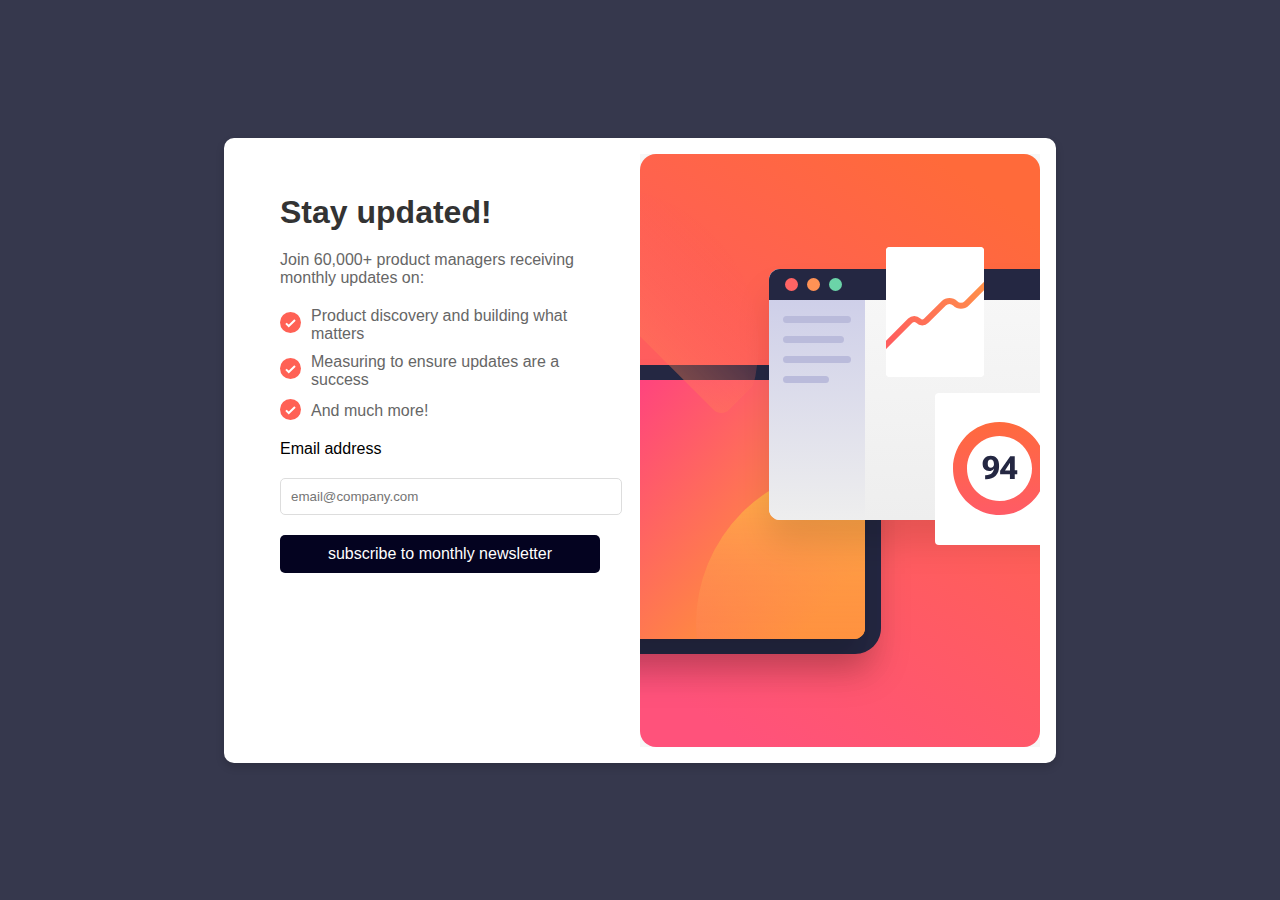
<file: index.html>
<!DOCTYPE html>
<html lang="en">
<head>
  <meta charset="UTF-8">
  <meta name="viewport" content="width=device-width, initial-scale=1.0"> <!-- displays site properly based on user's device -->

  <link rel="icon" type="image/png" sizes="32x32" href="./assets/images/favicon-32x32.png">
  <link rel="stylesheet" href="style.css">
  <script src="file.js"></script>
  
  <title>Frontend Mentor | Newsletter sign-up form with success message</title>

  <!-- Feel free to remove these styles or customise in your own stylesheet 👍 -->
  <style>
    .attribution { font-size: 11px; text-align: center; }
    .attribution a { color: hsl(228, 45%, 44%); }
  </style>
</head>
<body>

  <!-- Sign-up form start -->
<div class="container">
  <div class="subscription-form">
    <h1>Stay updated!</h1>

    <p>Join 60,000+ product managers receiving monthly updates on:</p>

    <ul>
      <li><span><svg xmlns="http://www.w3.org/2000/svg" width="21" height="21" viewBox="0 0 21 21"><g fill="none"><circle cx="10.5" cy="10.5" r="10.5" fill="#FF6155"/><path stroke="#FFF" stroke-width="2" d="M6 11.381 8.735 14 15 8"/></g></svg></span>Product discovery and building what matters</li>
      <li><span><svg xmlns="http://www.w3.org/2000/svg" width="21" height="21" viewBox="0 0 21 21"><g fill="none"><circle cx="10.5" cy="10.5" r="10.5" fill="#FF6155"/><path stroke="#FFF" stroke-width="2" d="M6 11.381 8.735 14 15 8"/></g></svg></span>Measuring to ensure updates are a success</li>
      <li><span><svg xmlns="http://www.w3.org/2000/svg" width="21" height="21" viewBox="0 0 21 21"><g fill="none"><circle cx="10.5" cy="10.5" r="10.5" fill="#FF6155"/><path stroke="#FFF" stroke-width="2" d="M6 11.381 8.735 14 15 8"/></g></svg></span>And much more!</li>
    </ul>
    <form id="emailForm">
      Email address
      <label for="email">
        <input type="email" id="email" name="email" placeholder="email@company.com" required>
      </label>
      <button id="myButton" type="submit">subscribe to monthly newsletter</button>
    </form>
    <script>
      document.getElementById('emailForm').addEventListener('submit', function(event) {
        event.preventDefault(); // Prevent the form from submitting the traditional way
        var email = document.getElementById('email').value;
        localStorage.setItem('userEmail', email); // Store the email in localStorage
        window.location.href = 'index2.html'; // Redirect to index2.html
      });
    </script>
  </div>
  <div class="image-section">
    <svg xmlns="http://www.w3.org/2000/svg" xmlns:xlink="http://www.w3.org/1999/xlink" width="400" height="593" viewBox="0 0 400 593"><defs><linearGradient id="b" x1="72.75%" x2="27.25%" y1="0%" y2="100%"><stop offset="0%" stop-color="#FF6A3A"/><stop offset="100%" stop-color="#FF527B"/></linearGradient><linearGradient id="h" x1="22.319%" x2="99.127%" y1="28.497%" y2="70.858%"><stop offset="0%" stop-color="#FF3E83"/><stop offset="100%" stop-color="#FF9F2E"/></linearGradient><linearGradient id="k" x1="50%" x2="50%" y1="0%" y2="100%"><stop offset="0%" stop-color="#FFB443"/><stop offset="100%" stop-color="#FF5B64" stop-opacity="0"/></linearGradient><linearGradient id="o" x1="50%" x2="50%" y1="0%" y2="100%"><stop offset="0%" stop-color="#F8F8F8"/><stop offset="100%" stop-color="#EEE"/></linearGradient><linearGradient id="p" x1="50%" x2="50%" y1="0%" y2="100%"><stop offset="0%" stop-color="#CACBE8"/><stop offset="100%" stop-color="#EEE"/><stop offset="100%" stop-color="#CACBE8"/></linearGradient><linearGradient id="r" x1="97.791%" x2="7.729%" y1="26.944%" y2="71.879%"><stop offset="0%" stop-color="#FF9049"/><stop offset="100%" stop-color="#FF5E5E"/></linearGradient><linearGradient id="t" x1="50%" x2="50%" y1="0%" y2="100%"><stop offset="0%" stop-color="#FF6A3D"/><stop offset="100%" stop-color="#FF5B66"/></linearGradient><path id="e" d="M0 26C0 11.64 11.64 0 26 0h381c14.36 0 26 11.64 26 26v237c0 14.36-11.64 26-26 26H26c-14.36 0-26-11.64-26-26V26Z"/><path id="g" d="M0 11C0 4.925 4.925 0 11 0h379c6.075 0 11 4.925 11 11v237c0 6.075-4.925 11-11 11H11c-6.075 0-11-4.925-11-11V11Z"/><path id="i" d="M0 11C0 4.925 4.925 0 11 0h379c6.075 0 11 4.925 11 11v237c0 6.075-4.925 11-11 11H11c-6.075 0-11-4.925-11-11V11Z"/><path id="n" d="M0 11C0 4.925 4.925 0 11 0h411c6.075 0 11 4.925 11 11v229c0 6.075-4.925 11-11 11H11c-6.075 0-11-4.925-11-11V11Z"/><path id="q" d="M0 4a4 4 0 0 1 4-4h90a4 4 0 0 1 4 4v122a4 4 0 0 1-4 4H4a4 4 0 0 1-4-4V4Z"/><filter id="d" width="127.7%" height="141.5%" x="-13.9%" y="-12.5%" filterUnits="objectBoundingBox"><feOffset dy="24" in="SourceAlpha" result="shadowOffsetOuter1"/><feGaussianBlur in="shadowOffsetOuter1" result="shadowBlurOuter1" stdDeviation="16"/><feColorMatrix in="shadowBlurOuter1" values="0 0 0 0 0 0 0 0 0 0 0 0 0 0 0 0 0 0 0.100000001 0"/></filter><filter id="f" width="129.9%" height="146.3%" x="-15%" y="-13.9%" filterUnits="objectBoundingBox"><feOffset dy="24" in="SourceAlpha" result="shadowOffsetOuter1"/><feGaussianBlur in="shadowOffsetOuter1" result="shadowBlurOuter1" stdDeviation="16"/><feColorMatrix in="shadowBlurOuter1" values="0 0 0 0 0 0 0 0 0 0 0 0 0 0 0 0 0 0 0.100000001 0"/></filter><filter id="j" width="129.9%" height="146.3%" x="-15%" y="-13.9%" filterUnits="objectBoundingBox"><feOffset dy="24" in="SourceAlpha" result="shadowOffsetOuter1"/><feGaussianBlur in="shadowOffsetOuter1" result="shadowBlurOuter1" stdDeviation="16"/><feColorMatrix in="shadowBlurOuter1" values="0 0 0 0 0 0 0 0 0 0 0 0 0 0 0 0 0 0 0.100000001 0"/></filter><filter id="m" width="127.7%" height="147.8%" x="-13.9%" y="-14.3%" filterUnits="objectBoundingBox"><feOffset dy="24" in="SourceAlpha" result="shadowOffsetOuter1"/><feGaussianBlur in="shadowOffsetOuter1" result="shadowBlurOuter1" stdDeviation="16"/><feColorMatrix in="shadowBlurOuter1" values="0 0 0 0 0 0 0 0 0 0 0 0 0 0 0 0 0 0 0.100000001 0"/></filter><rect id="a" width="400" height="593" x="0" y="0" rx="16"/></defs><g fill="none" fill-rule="evenodd"><mask id="c" fill="#fff"><use xlink:href="#a"/></mask><rect width="400" height="593" rx="16"/><path fill="url(#b)" fill-rule="nonzero" d="M0 0h400v593H0z" mask="url(#c)"/><g mask="url(#c)"><g fill-rule="nonzero" transform="translate(-192 211)"><use xlink:href="#e" fill="#000" filter="url(#d)"/><use xlink:href="#e" fill="#242742"/></g><g transform="translate(-176 226)"><g fill-rule="nonzero"><use xlink:href="#g" fill="#000" filter="url(#f)"/><use xlink:href="#g" fill="url(#h)"/></g><mask id="l" fill="#fff"><use xlink:href="#i"/></mask><g fill-rule="nonzero"><use xlink:href="#i" fill="#000" filter="url(#j)"/><use xlink:href="#i" fill="url(#h)"/></g><circle cx="390" cy="244" r="158" fill="url(#k)" fill-rule="nonzero" mask="url(#l)"/><circle cx="136.446" cy="-34.554" r="158" fill="url(#k)" fill-rule="nonzero" mask="url(#l)" transform="rotate(-135 136.446 -34.554)"/></g><g fill-rule="nonzero" transform="translate(129 115)"><use xlink:href="#n" fill="#000" filter="url(#m)"/><use xlink:href="#n" fill="url(#o)"/><path fill="url(#p)" d="M0 11C0 4.925 4.925 0 11 0h85v251H11c-6.075 0-11-4.925-11-11V11Z"/><path fill="#BABBDB" d="M14 50.5a3.5 3.5 0 0 1 3.5-3.5h61a3.5 3.5 0 0 1 0 7h-61a3.5 3.5 0 0 1-3.5-3.5Zm0 20a3.5 3.5 0 0 1 3.5-3.5h54a3.5 3.5 0 0 1 0 7h-54a3.5 3.5 0 0 1-3.5-3.5Zm0 20a3.5 3.5 0 0 1 3.5-3.5h61a3.5 3.5 0 0 1 0 7h-61a3.5 3.5 0 0 1-3.5-3.5Zm0 20a3.5 3.5 0 0 1 3.5-3.5h39a3.5 3.5 0 1 1 0 7h-39a3.5 3.5 0 0 1-3.5-3.5Z"/><path fill="#242742" d="M0 11C0 4.925 4.925 0 11 0h411c6.075 0 11 4.925 11 11v20H0V11Z"/><g transform="translate(16 9)"><circle cx="6.5" cy="6.5" r="6.5" fill="#FF6464"/><circle cx="28.5" cy="6.5" r="6.5" fill="#FF9255"/><circle cx="50.5" cy="6.5" r="6.5" fill="#6BD4A8"/></g></g><g transform="translate(246 93)"><path fill="#FFF" fill-rule="nonzero" d="M0 4a4 4 0 0 1 4-4h90a4 4 0 0 1 4 4v122a4 4 0 0 1-4 4H4a4 4 0 0 1-4-4V4Z"/><mask id="s" fill="#fff"><use xlink:href="#q"/></mask><use xlink:href="#q" fill="#FFF" fill-rule="nonzero"/><path fill="url(#r)" fill-rule="nonzero" d="M108.12 28.878a3 3 0 0 1 .002 4.243L82.847 58.41c-4.348 4.351-11.4 4.351-15.749 0a5.132 5.132 0 0 0-7.26 0L42.406 75.853a8.668 8.668 0 0 1-12.262 0 2.668 2.668 0 0 0-3.774 0l-32.248 32.268a3 3 0 1 1-4.244-4.242l32.248-32.267a8.668 8.668 0 0 1 12.262 0 2.668 2.668 0 0 0 3.774 0L55.594 54.17c4.348-4.35 11.4-4.35 15.748 0a5.132 5.132 0 0 0 7.26 0l25.276-25.29a3 3 0 0 1 4.243-.002Z" mask="url(#s)"/><path fill="#FFF" fill-rule="nonzero" d="M49 150a4 4 0 0 1 4-4h120a4 4 0 0 1 4 4v144a4 4 0 0 1-4 4H53a4 4 0 0 1-4-4V150Z"/><path fill="url(#t)" d="M46.5 79C64.45 79 79 64.45 79 46.5S64.45 14 46.5 14 14 28.55 14 46.5 28.55 79 46.5 79Zm0 14C72.181 93 93 72.181 93 46.5S72.181 0 46.5 0 0 20.819 0 46.5 20.819 93 46.5 93Z" transform="translate(67 175)"/><path fill="#242742" fill-rule="nonzero" d="M96.61 216.72c0 2.27.589 4.067 1.766 5.39 1.177 1.313 2.78 1.969 4.812 1.969 1.886 0 3.36-.672 4.422-2.016 1.073-1.344 1.61-3.02 1.61-5.031h-1.172c0 1.146-.318 2.057-.954 2.734-.635.677-1.427 1.016-2.375 1.016-1.01 0-1.76-.339-2.25-1.016-.49-.687-.734-1.692-.734-3.015 0-1.51.245-2.594.734-3.25.5-.667 1.24-1 2.22-1 1.051 0 1.869.432 2.452 1.297.584.864.875 2.411.875 4.64l.14.625c0 3.302-.723 5.646-2.171 7.031-1.448 1.386-3.495 2.073-6.14 2.063h-.704v3.969h.813c4.25-.042 7.495-1.193 9.734-3.453 2.25-2.271 3.375-5.329 3.375-9.172v-.813c0-3.458-.776-5.958-2.328-7.5-1.552-1.552-3.557-2.328-6.016-2.328-2.468 0-4.437.714-5.906 2.14-1.469 1.428-2.203 3.334-2.203 5.72ZM123.923 232h4.828v-22.75h-4.516l-10.11 14.563v3.438h17.141v-3.891h-4.937l-.813.078h-6.5l4.828-7.562h.157v9.593l-.079.547v5.985Z"/></g></g></g></svg>
  </div>

  <!-- Sign-up form end -->

  <!-- Success message start -->

  <!--<div>  Thanks for subscribing!

    A confirmation email has been sent to ash@loremcompany.com. 
    Please open it and click the button inside to confirm your subscription.

    Dismiss message
  </div>-->
</div>
  <!-- Success message end -->
  
  <!--<div class="attribution">
    Challenge by <a href="https://www.frontendmentor.io?ref=challenge" target="_blank">Frontend Mentor</a>.
    Coded by <a href="#">MobinZ_16</a>.
  </div>-->
</body>
</html>
</file>
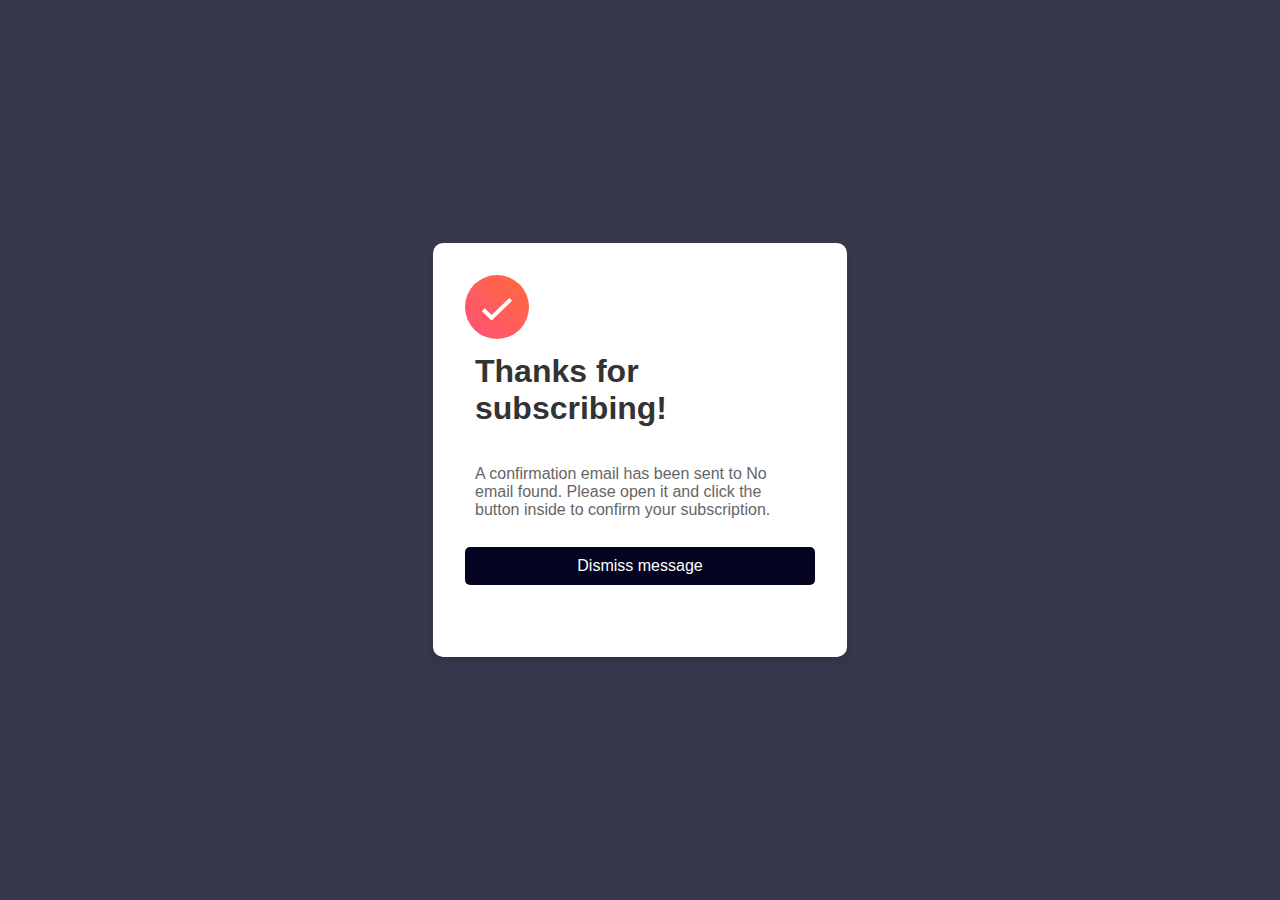
<file: index2.html>
<!DOCTYPE html>
<html lang="en" xmlns="http://www.w3.org/1999/html">
<head>
    <meta charset="UTF-8">
    <meta name="viewport" content="width=device-width, initial-scale=1.0">
    <link rel="icon" type="image/png" sizes="32x32" href="./assets/images/favicon-32x32.png">
    <link rel="stylesheet" href="style.css">
    <script src="file.js"></script>
    <title>Frontend Mentor | Newsletter sign-up form with success message</title>
</head>
<body>
    <div class="container_index2">
        <svg xmlns="http://www.w3.org/2000/svg" width="64" height="64" viewBox="0 0 64 64"><defs><linearGradient id="a" x1="100%" x2="0%" y1="0%" y2="100%"><stop offset="0%" stop-color="#FF6A3A"/><stop offset="100%" stop-color="#FF527B"/></linearGradient></defs><g fill="none"><circle cx="32" cy="32" r="32" fill="url(#a)"/><path stroke="#FFF" stroke-width="4" d="m18.286 34.686 8.334 7.98 19.094-18.285"/></g></svg>
        <h1>Thanks for subscribing!</h1><br>

        <p>A confirmation email has been sent to <span id="userEmail"></span>.
            Please open it and click the button inside to confirm your subscription.</p><br>
    
        <button id="dismiss">Dismiss message</button>
        <script>
            window.onload = function() {
                var email = localStorage.getItem('userEmail');
                if (email) {
                    document.getElementById('userEmail').textContent = email;
                } else {
                    document.getElementById('userEmail').textContent = 'No email found';
                }
            };
        </script>
        <script>
            document.getElementById("dismiss").onclick = function (){
                window.location.href="index.html";
            }
        </script>
    </div>
</body>
</html>
</file>
<file: style.css>
body {
    font-family: Arial, sans-serif;
    margin: 0;
    padding: 0;
    display: flex;
    justify-content: center;
    align-items: center;
    height: 100vh;
    background-color: #36384d;
}

.container {
    display: flex;
    padding: 1em;   
    max-width: 800px;
    background-color: white;
    border-radius: 10px;
    box-shadow: 0 4px 8px rgba(0, 0, 0, 0.16);
    overflow: hidden;
}

.subscription-form {
    padding: 40px;
    flex: 1;
}

.subscription-form h1 {
    margin: 0;
    font-size: 2em;
    color: #333;
}

.subscription-form p {
    margin: 20px 0;
    color: #666;
}

.subscription-form ul {
    list-style: none;
    padding: 0;
}

.subscription-form li {
    display: flex;
    align-items: center;
    margin-bottom: 10px;
    color: #666;
}

.subscription-form li span {
    margin-right: 10px;
    color: #e74c3c;
}

.subscription-form input[type="email"] {
    width: 100%;
    padding: 10px;
    margin: 20px 0;
    border: 1px solid #ddd;
    border-radius: 5px;
}

.subscription-form button {
    width: 100%;
    padding: 10px;
    background-color: #040320;
    color: white;
    border: none;
    border-radius: 5px;
    cursor: pointer;
    font-size: 1em;
}


.subscription-form button:hover {
    background-color: #e74c3c;
}

.image-section {
    display: flex;
    align-items: center;
    justify-content: center;
    flex: 1;
    background-color: #f7f7f7;
}

.image-section img {
    max-width: 100%;
    height: auto;
}

.attribution{
    color: white;
    margin-top: 10px;
}

.container_index2{
    display: inline-block;
    justify-content: center;
    padding: 2em;
    max-width: 350px;
    height: 350px;
    background-color: white;
    border-radius: 10px;
    box-shadow: 0 4px 8px rgba(0, 0, 0, 0.16);
    overflow: hidden;
}

.container_index2 h1{
    margin: 10px;
    font-size: 2em;
    color: #333;
}

.container_index2 p{
    margin: 10px;
    color: #666;
}

.container_index2 button{
    width: 100%;
    padding: 10px;
    background-color: #040320;
    color: white;
    border: none;
    border-radius: 5px;
    cursor: pointer;
    font-size: 1em;
}

.container_index2 button:hover{
    background-color: #e74c3c;
}
</file>
